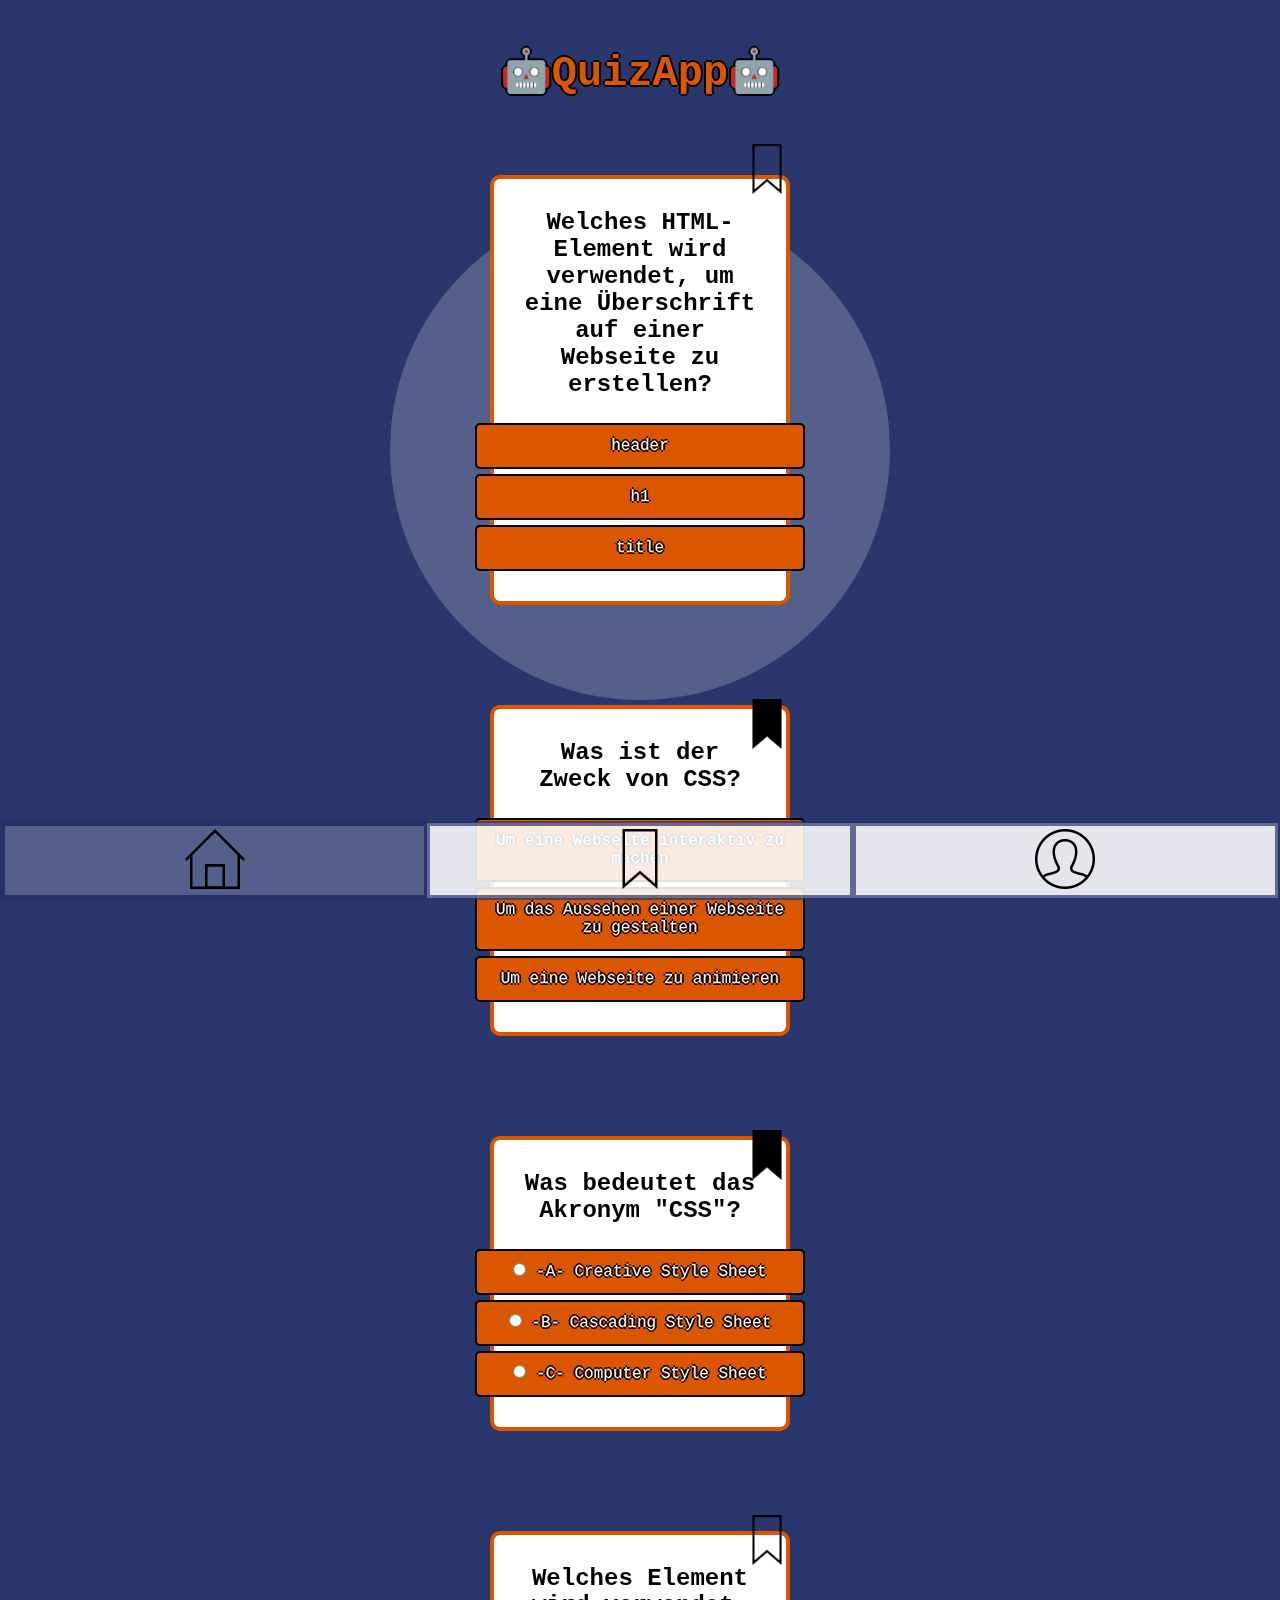
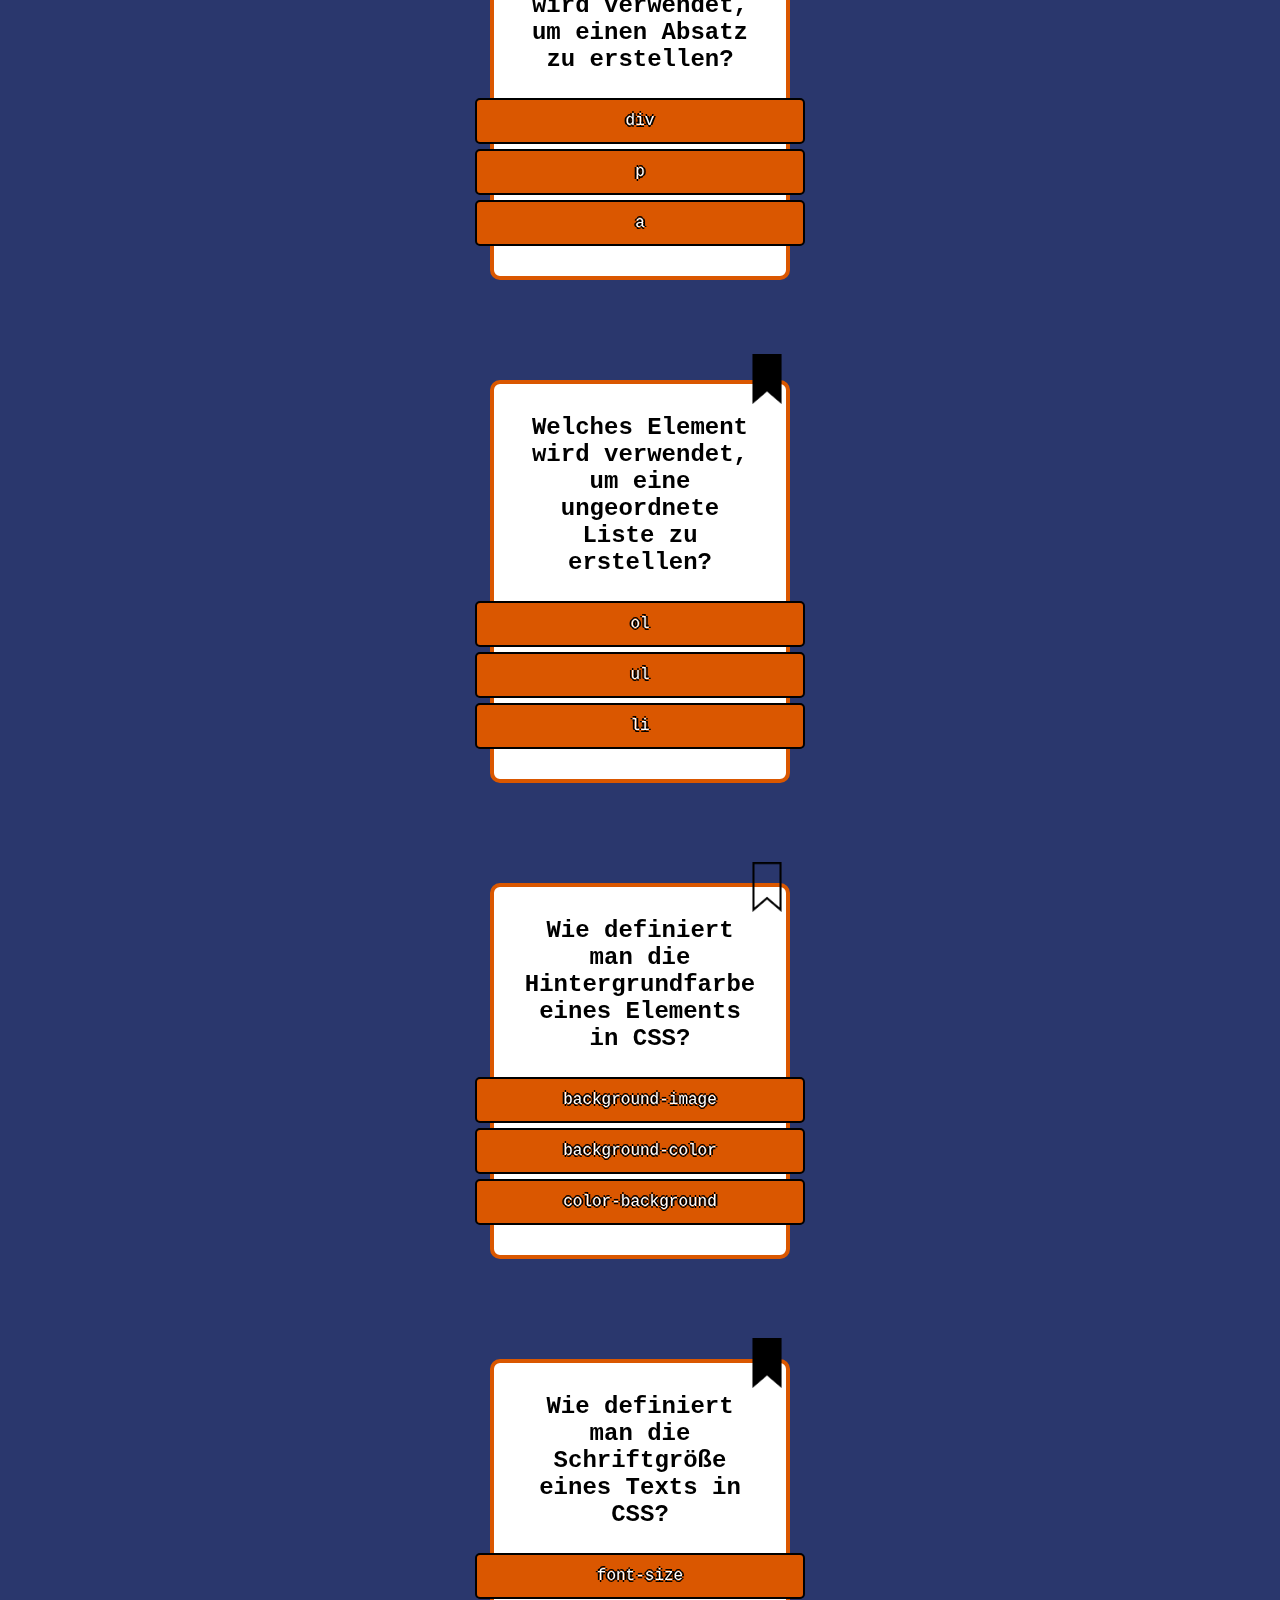
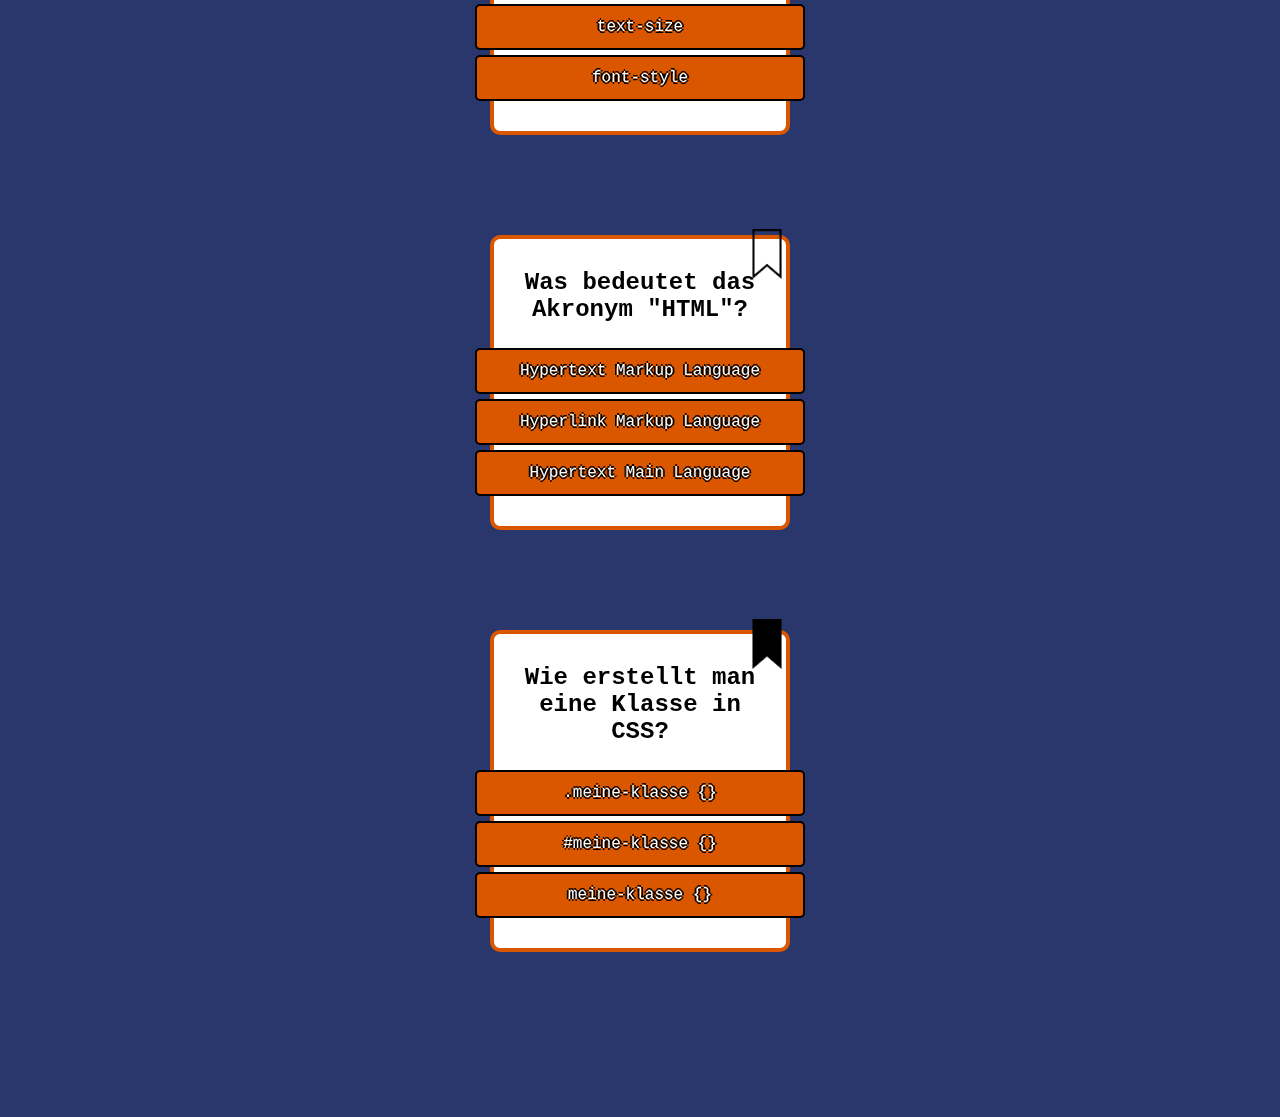
<file: index.html>
<!DOCTYPE html>
<html lang="en">
  <head>
    <meta charset="UTF-8" />
    <meta http-equiv="X-UA-Compatible" content="IE=edge" />
    <meta name="viewport" content="width=device-width, initial-scale=1.0" />
    <link rel="stylesheet" href="./html/css/styles.css" />
    <script src="#"></script>
    <title>QuizApp</title>
  </head>
  <body>

<div class="Circle"></div>

<header class="Sub">
  <h1 class="QuizApp">🤖QuizApp🤖</h1>
</header>

<section class="QuestionContainer">

  <div class="QuestionBox">
    <h2>Welches HTML-Element wird verwendet,
      um eine Überschrift auf einer Webseite zu erstellen?</h2>
      <div 
      class="question-card__image-wrapper">
      <img 
      src="./html/assets/navbar/iconbookmark.png" 
      alt="Bookmark Icon"
      class="bookmarkpng-Question"></a>
    </div>
    <button class="answerBox" >header</button>
    <button class="answerBox">h1</button>
    <button class="answerBox">title</button>
  </div>

  <div class="QuestionBox">
    <h2>Was ist der Zweck von CSS?</h2>
    <div 
      class="question-card__image-wrapper">
      <img 
      src="./html/assets/iconbookmark-black.png" 
      alt="Bookmark Icon black"
      class="bookmarkpng-Question2"></a>
    </div>
    <button class="answerBox" type="radio" name="question1">Um eine Webseite interaktiv zu machen</button>
    <button class="answerBox" type="radio" name="question1">Um das Aussehen einer Webseite zu gestalten</button>
    <button class="answerBox" type="radio" name="question1">Um eine Webseite zu animieren</button>
  </div>

  <div class="QuestionBox">
    <h2>Was bedeutet das Akronym "CSS"?</h2>
    <div class="question-card__image-wrapper">
      <img src="./html/assets/iconbookmark-black.png" alt="Bookmark Icon black" class="bookmarkpng-Question3">
    </div>
    <label class="answerBox"><input type="radio" name="css" value="Creative Style Sheet"> -A- Creative Style Sheet</label>
    <label class="answerBox"><input type="radio" name="css" value="Cascading Style Sheet"> -B- Cascading Style Sheet</label>
    <label class="answerBox"><input type="radio" name="css" value="Computer Style Sheet"> -C- Computer Style Sheet</label>
  </div>
  

  <div class="QuestionBox">
    <h2>Welches Element wird verwendet, um einen Absatz zu erstellen?</h2>
    <div 
      class="question-card__image-wrapper">
      <img 
      src="./html/assets/navbar/iconbookmark.png" 
      alt="Bookmark Icon"
      class="bookmarkpng-Question4"></a>
    </div>  
    <button class="answerBox"> div </button>
    <button class="answerBox"> p </button>
    <button class="answerBox"> a </button>
  </div>

  <div class="QuestionBox">
    <h2>Welches Element wird verwendet, 
      um eine ungeordnete Liste zu erstellen?</h2>
      <div 
      class="question-card__image-wrapper">
      <img 
      src="./html/assets/iconbookmark-black.png" 
      alt="Bookmark Icon black"
      class="bookmarkpng-Question5"></a>
    </div>
    <button class="answerBox"> ol </button>
    <button class="answerBox"> ul </button>
    <button class="answerBox"> li </button>
  </div>

  <div class="QuestionBox">
    <h2>Wie definiert man die Hintergrundfarbe eines Elements in CSS?</h2>
    <div 
      class="question-card__image-wrapper">
      <img 
      src="./html/assets/navbar/iconbookmark.png" 
      alt="Bookmark Icon"
      class="bookmarkpng-Question6"></a>
    </div>
    <button class="answerBox">background-image</button>
    <button class="answerBox">background-color</button>
    <button class="answerBox">color-background</button>
  </div>

  <div class="QuestionBox">
    <h2>Wie definiert man die Schriftgröße eines Texts in CSS?</h2>
    <div 
      class="question-card__image-wrapper">
      <img 
      src="./html/assets/iconbookmark-black.png" 
      alt="Bookmark Icon black"
      class="bookmarkpng-Question7"></a>
    </div>
    <button class="answerBox">font-size</button>
    <button class="answerBox">text-size</button>
    <button class="answerBox">font-style</button>
  </div>

  <div class="QuestionBox">
    <h2>Was bedeutet das Akronym "HTML"?</h2>
    <div 
      class="question-card__image-wrapper">
      <img 
      src="./html/assets/navbar/iconbookmark.png" 
      alt="Bookmark Icon"
      class="bookmarkpng-Question8"></a>
    </div>
    <button class="answerBox">Hypertext Markup Language</button>
    <button class="answerBox">Hyperlink Markup Language</button>
    <button class="answerBox">Hypertext Main Language</button>
  </div>

  <div class="QuestionBox">
    <h2>Wie erstellt man eine Klasse in CSS?</h2>
    <div 
      class="question-card__image-wrapper">
      <img 
      src="./html/assets/iconbookmark-black.png" 
      alt="Bookmark Icon black"
      class="bookmarkpng-Question9"></a>
    </div>
    <button class="answerBox">.meine-klasse {}</button>
    <button class="answerBox">#meine-klasse {}</button>
    <button class="answerBox">meine-klasse {}</button>
  </div>

</section>

<footer class="footer">

<nav class="navbar">

  <ul class="navbar-list">

  <li class="navbar-list-item">
    <a href="index.html">
      <img src="./html/assets/navbar/iconhome.png" 
      alt="Home Icon"
      class="homepng"></a>
  </li>

  <li class="navbar-list-item navbar-list-item-strong">
    <a href="indexbookmarks.html">
    <img src="./html/assets/navbar/iconbookmark.png" 
    alt="Bookmark Icon"
    class="bookmarkpng"></a>
  </li>

  <li class="navbar-list-item navbar-list-item-strong"><a href="indexprofil.html">
    <img src="./html/assets/navbar/iconuser.png"
    alt="User Icon"
    class="userpng"></a>
  </li>
  
  </ul>

</nav>

</footer>

    </div>
  </body>
</html>
</file>
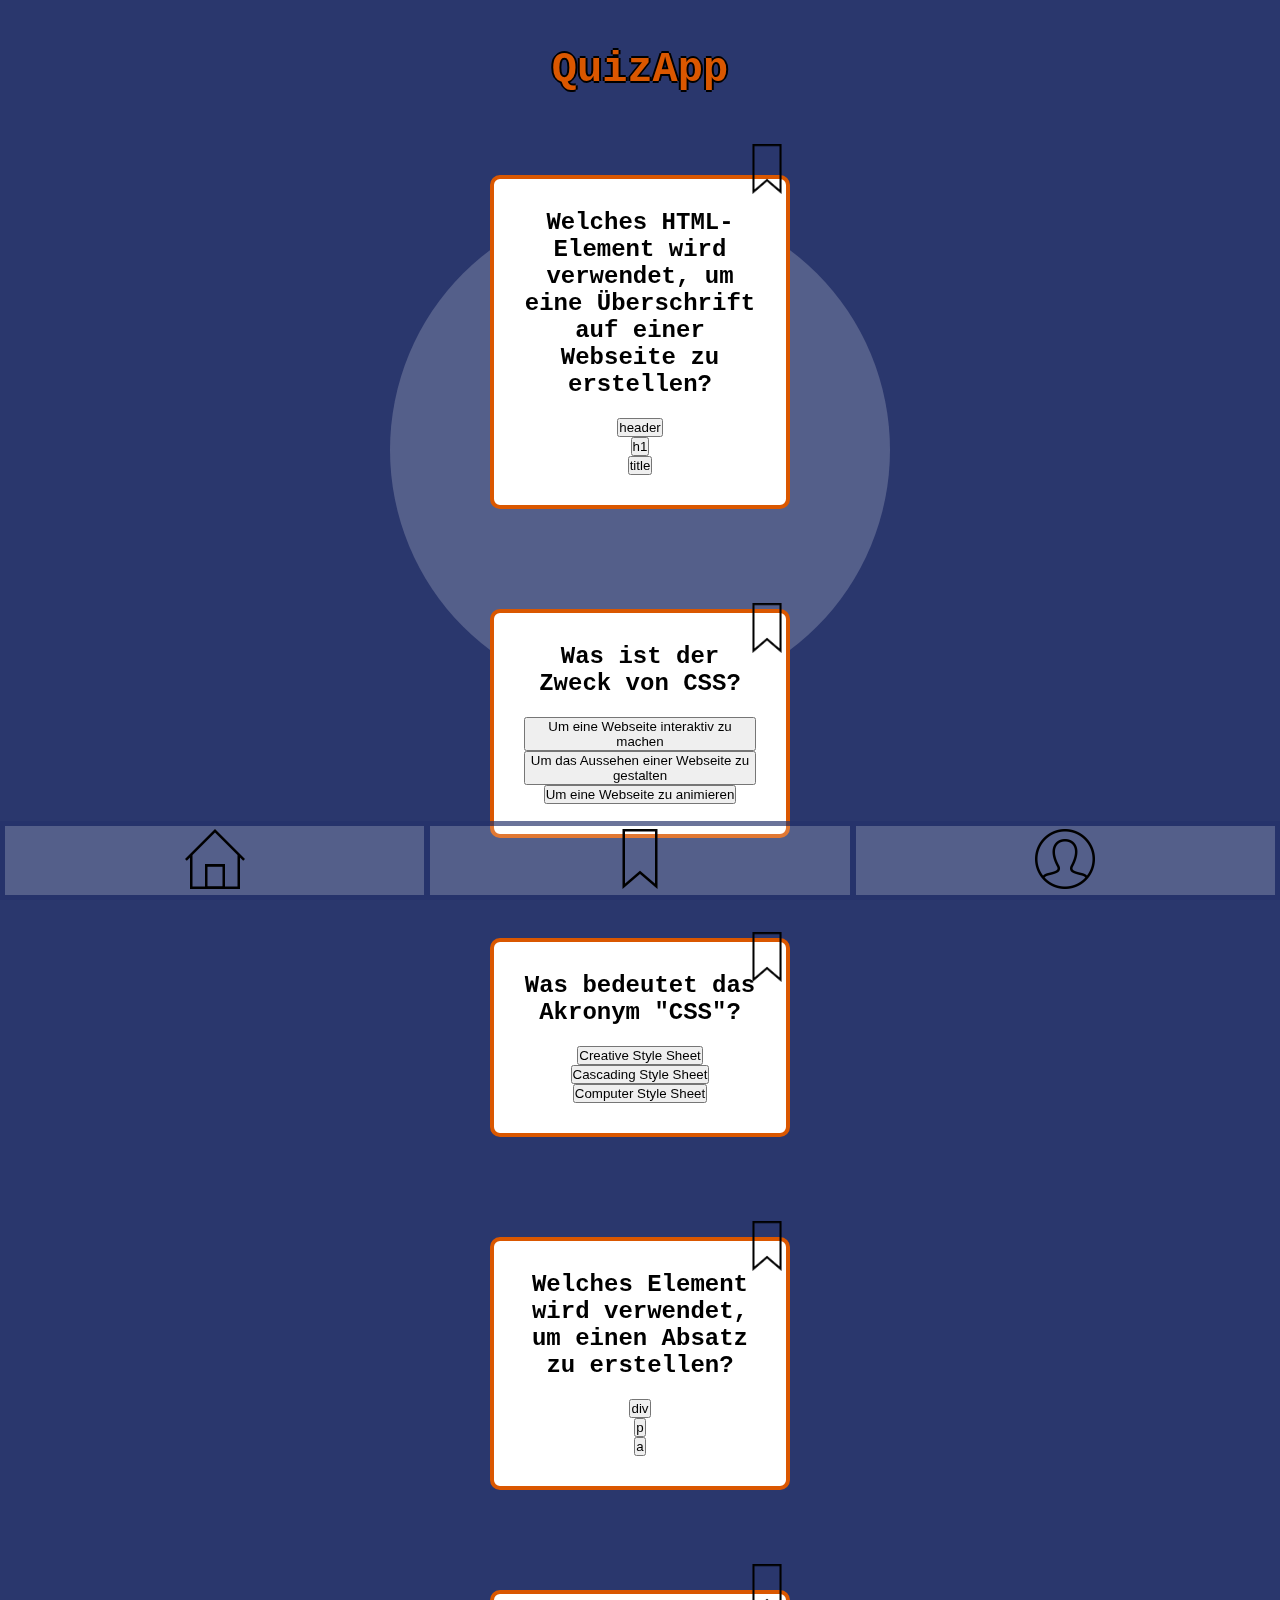
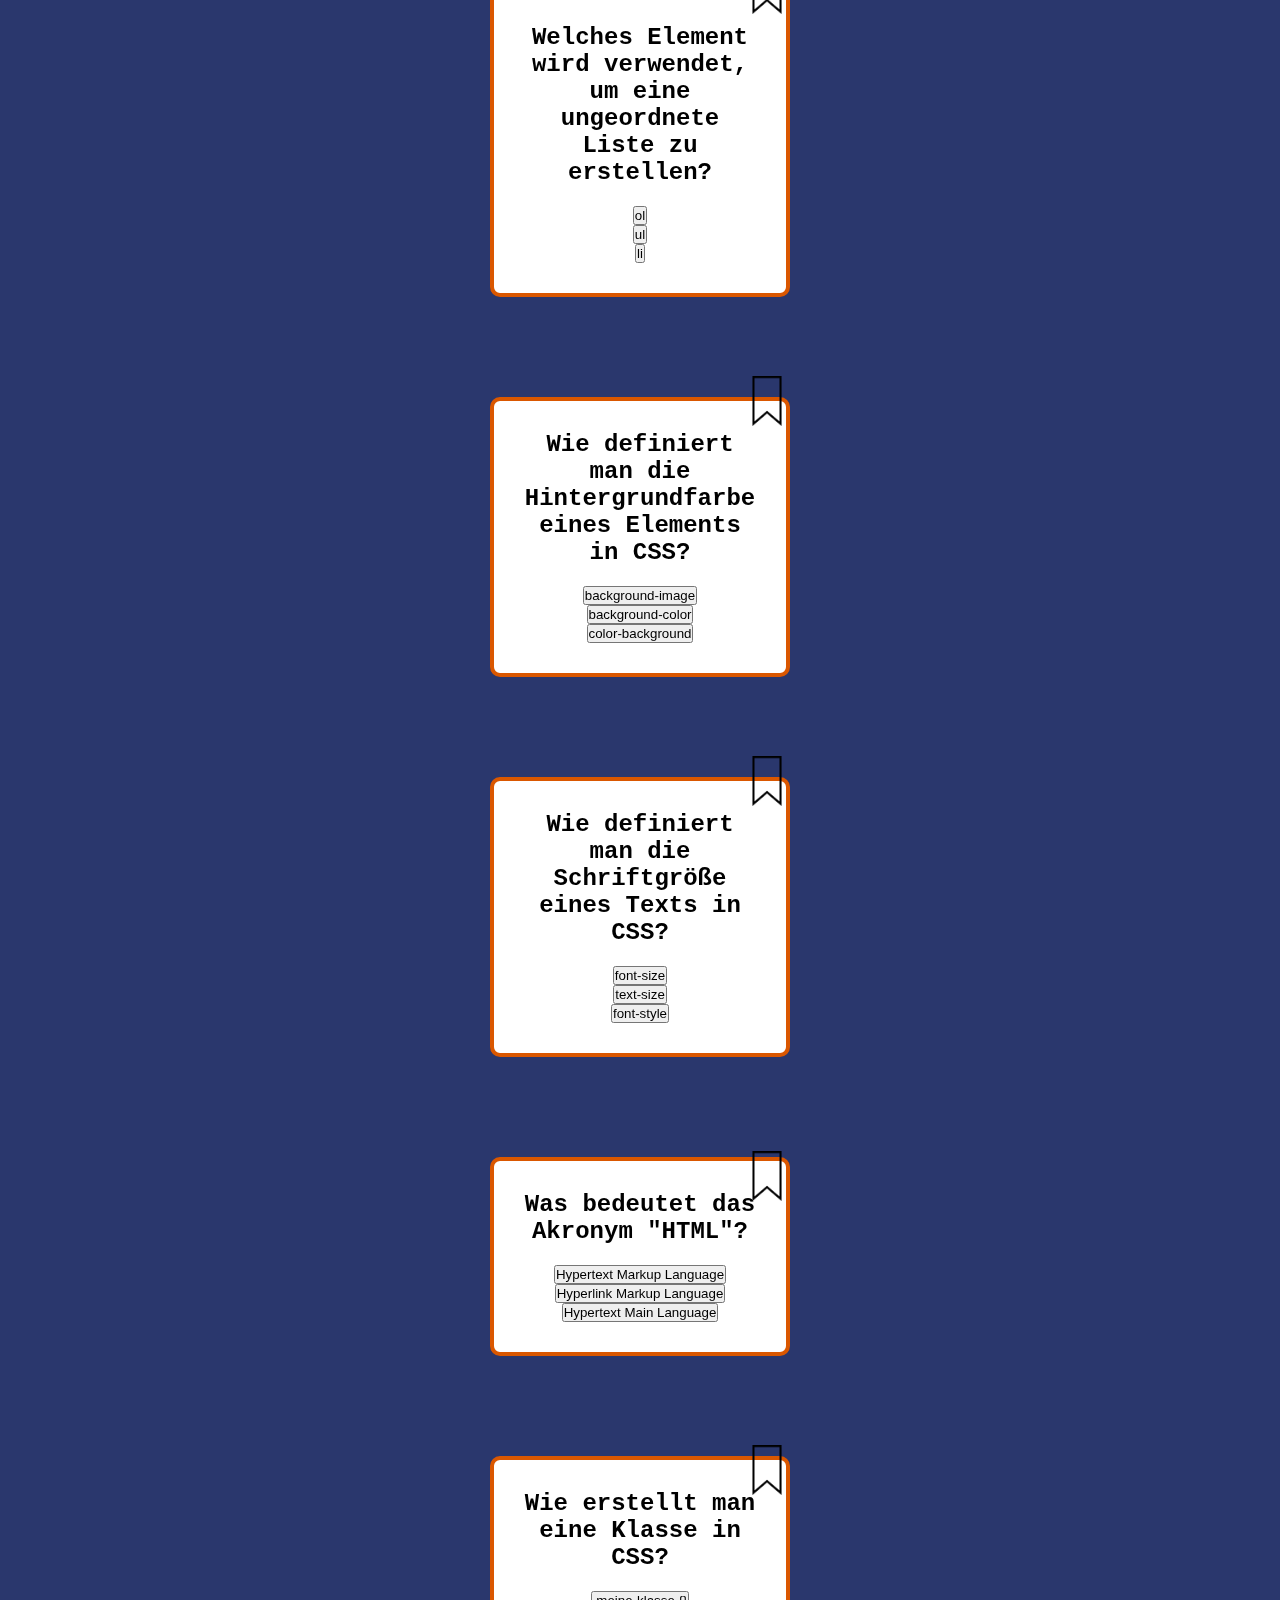
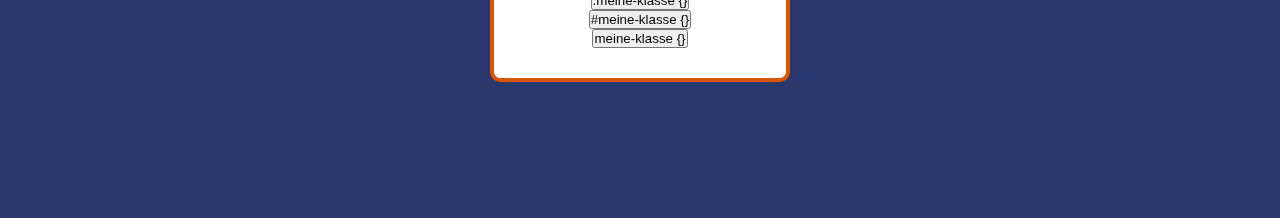
<file: html/index.html>
<!DOCTYPE html>
<html lang="en">
  <head>
    <meta charset="UTF-8" />
    <meta http-equiv="X-UA-Compatible" content="IE=edge" />
    <meta name="viewport" content="width=device-width, initial-scale=1.0" />
    <link rel="stylesheet" href="css/styles.css" />
    <title>QuizApp</title>
  </head>
  <body>

<div class="Circle"></div>

<header class="Sub">
  <h1 class="QuizApp">QuizApp</h1>
</header>

<section class="QuestionContainer">

  <div class="QuestionBox">
    <h2>Welches HTML-Element wird verwendet,
      um eine Überschrift auf einer Webseite zu erstellen?</h2>
      <div 
      class="question-card__image-wrapper">
      <img 
      src="./assets/navbar/iconbookmark.png" 
      alt="Bookmark Icon"
      class="bookmarkpng-Question"></a>
    </div>
    <button class="AnswerBox">header</button>
    <button class="AnswerBox">h1</button>
    <button class="AnswerBox">title</button>
  </div>

  <div class="QuestionBox">
    <h2>Was ist der Zweck von CSS?</h2>
    <div 
      class="question-card__image-wrapper">
      <img 
      src="./assets/navbar/iconbookmark.png" 
      alt="Bookmark Icon"
      class="bookmarkpng-Question2"></a>
    </div>
    <button class="AnswerBox">Um eine Webseite interaktiv zu machen</button>
    <button class="AnswerBox">Um das Aussehen einer Webseite zu gestalten</button>
    <button class="AnswerBox">Um eine Webseite zu animieren</button>
  </div>

  <div class="QuestionBox">
    <h2>Was bedeutet das Akronym "CSS"?</h2>
    <div 
      class="question-card__image-wrapper">
      <img 
      src="./assets/navbar/iconbookmark.png" 
      alt="Bookmark Icon"
      class="bookmarkpng-Question3"></a>
    </div>
    <button class="AnswerBox">Creative Style Sheet</button>
    <button class="AnswerBox">Cascading Style Sheet </button>
    <button class="AnswerBox">Computer Style Sheet</button>
  </div>

  <div class="QuestionBox">
    <h2>Welches Element wird verwendet, um einen Absatz zu erstellen?</h2>
    <div 
      class="question-card__image-wrapper">
      <img 
      src="./assets/navbar/iconbookmark.png" 
      alt="Bookmark Icon"
      class="bookmarkpng-Question4"></a>
    </div>  
    <button class="AnswerBox"> div </button>
    <button class="AnswerBox"> p </button>
    <button class="AnswerBox"> a </button>
  </div>

  <div class="QuestionBox">
    <h2>Welches Element wird verwendet, 
      um eine ungeordnete Liste zu erstellen?</h2>
      <div 
      class="question-card__image-wrapper">
      <img 
      src="./assets/navbar/iconbookmark.png" 
      alt="Bookmark Icon"
      class="bookmarkpng-Question5"></a>
    </div>
    <button class="AnswerBox"> ol </button>
    <button class="AnswerBox"> ul </button>
    <button class="AnswerBox"> li </button>
  </div>

  <div class="QuestionBox">
    <h2>Wie definiert man die Hintergrundfarbe eines Elements in CSS?</h2>
    <div 
      class="question-card__image-wrapper">
      <img 
      src="./assets/navbar/iconbookmark.png" 
      alt="Bookmark Icon"
      class="bookmarkpng-Question6"></a>
    </div>
    <button class="AnswerBox">background-image</button>
    <button class="AnswerBox">background-color</button>
    <button class="AnswerBox">color-background</button>
  </div>

  <div class="QuestionBox">
    <h2>Wie definiert man die Schriftgröße eines Texts in CSS?</h2>
    <div 
      class="question-card__image-wrapper">
      <img 
      src="./assets/navbar/iconbookmark.png" 
      alt="Bookmark Icon"
      class="bookmarkpng-Question7"></a>
    </div>
    <button class="AnswerBox">font-size</button>
    <button class="AnswerBox">text-size</button>
    <button class="AnswerBox">font-style</button>
  </div>

  <div class="QuestionBox">
    <h2>Was bedeutet das Akronym "HTML"?</h2>
    <div 
      class="question-card__image-wrapper">
      <img 
      src="./assets/navbar/iconbookmark.png" 
      alt="Bookmark Icon"
      class="bookmarkpng-Question8"></a>
    </div>
    <button class="AnswerBox">Hypertext Markup Language</button>
    <button class="AnswerBox">Hyperlink Markup Language</button>
    <button class="AnswerBox">Hypertext Main Language</button>
  </div>

  <div class="QuestionBox">
    <h2>Wie erstellt man eine Klasse in CSS?</h2>
    <div 
      class="question-card__image-wrapper">
      <img 
      src="./assets/navbar/iconbookmark.png" 
      alt="Bookmark Icon"
      class="bookmarkpng-Question9"></a>
    </div>
    <button class="AnswerBox">.meine-klasse {}</button>
    <button class="AnswerBox">#meine-klasse {}</button>
    <button class="AnswerBox">meine-klasse {}</button>
  </div>

</section>

<footer class="footer">

<nav class="navbar">

  <ul class="navbar-list">

  <li class="navbar-list-item">
    <a href="#">
      <img src="./assets/navbar/iconhome.png" 
      alt="Home Icon"
      class="homepng"></a>
  </li>

  <li class="navbar-list-item stark">
    <a href="#">
    <img src="./assets/navbar/iconbookmark.png" 
    alt="Bookmark Icon"
    class="bookmarkpng"></a>
  </li>

  <li class="navbar-list-item stark"><a href="#">
    <img src="./assets/navbar/iconuser.png"
    alt="User Icon"
    class="userpng"></a>
  </li>
  
  </ul>

</nav>

</footer>

    </div>
  </body>
</html>
</file>
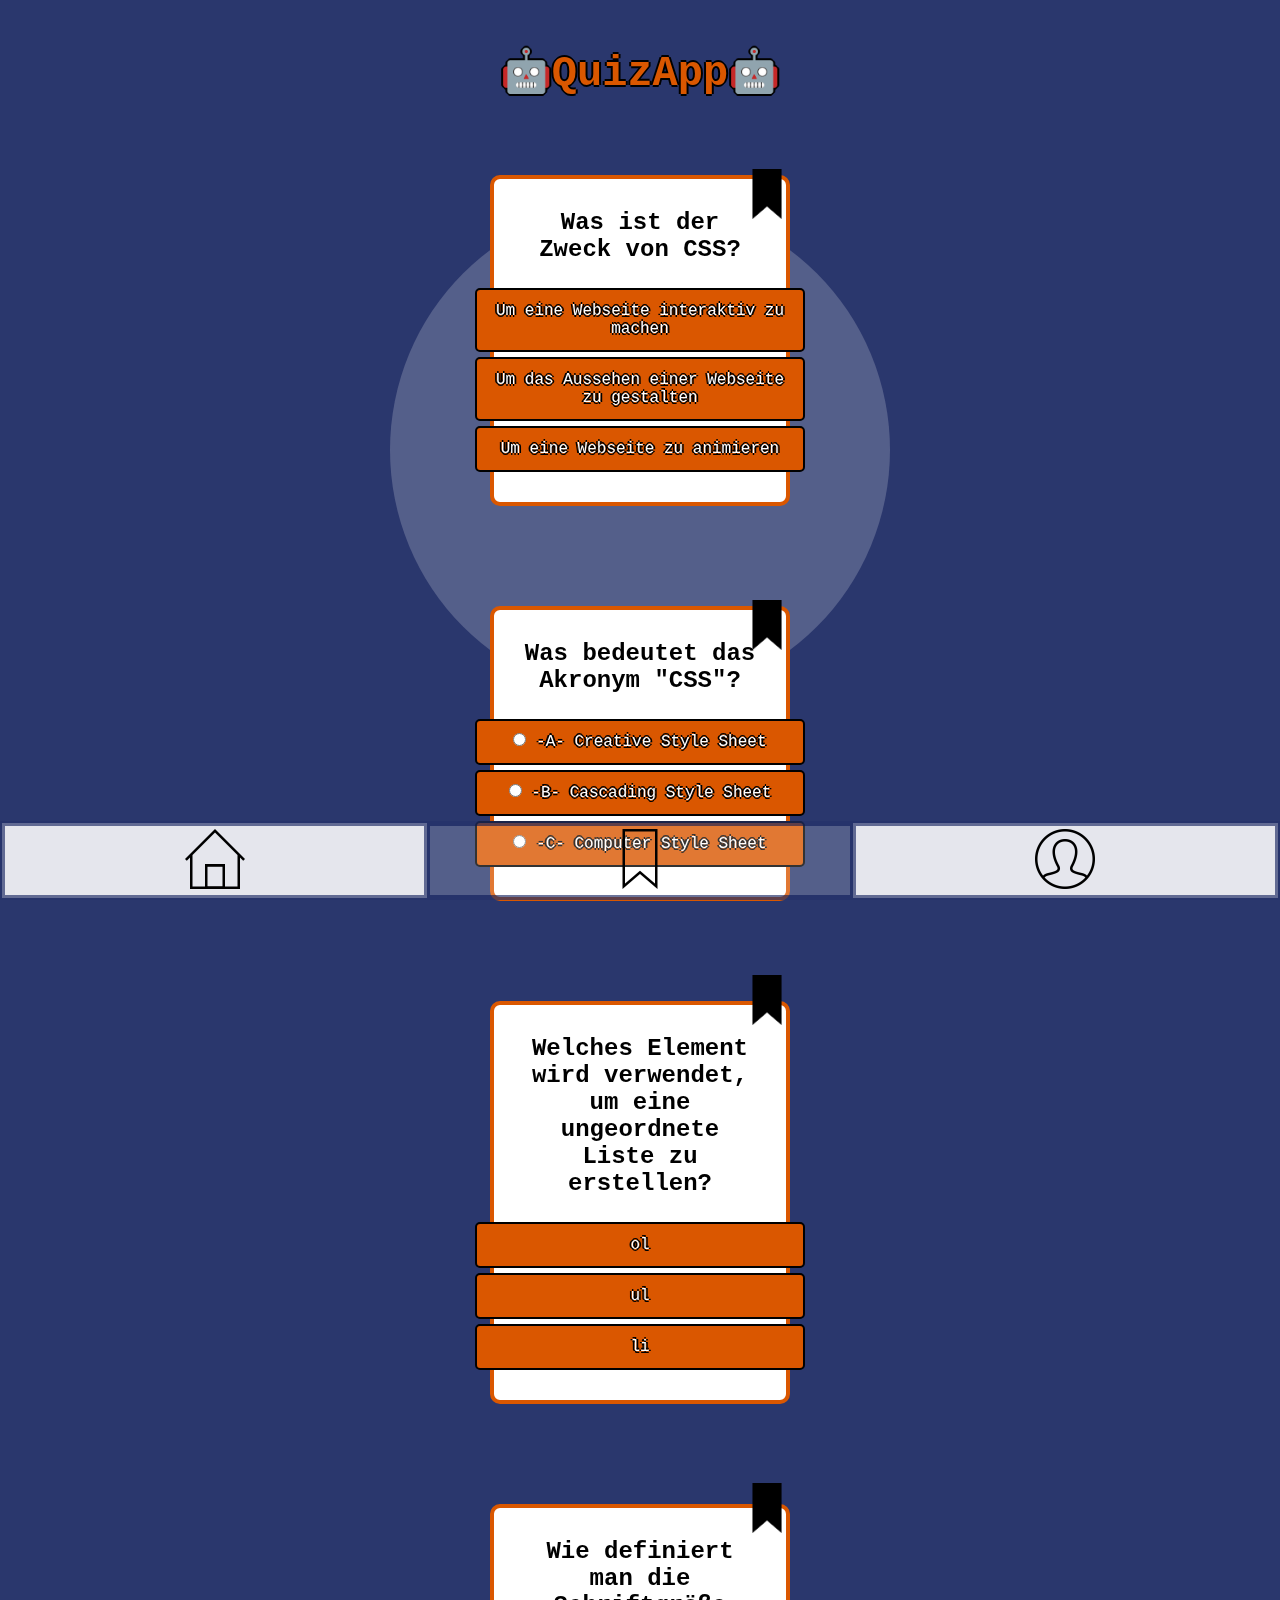
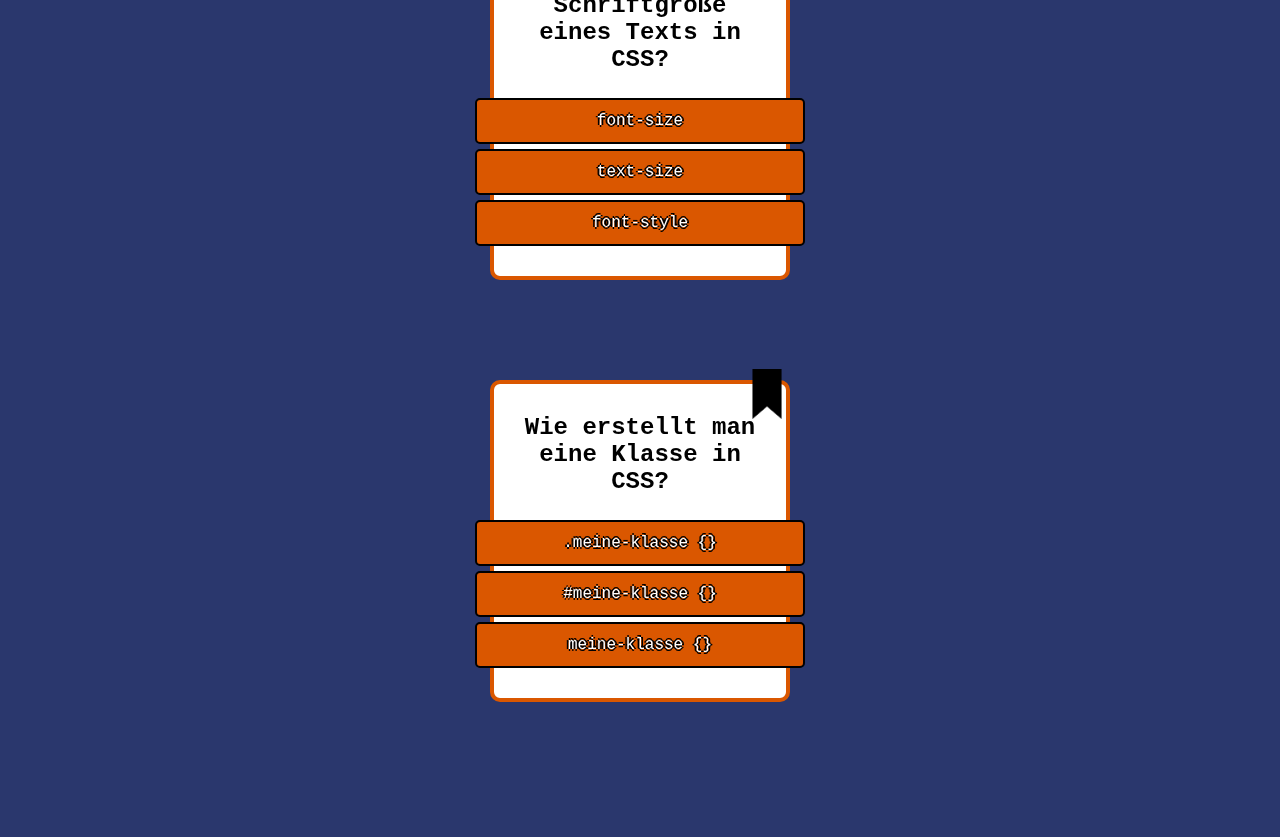
<file: indexbookmarks.html>
<!DOCTYPE html>
<html lang="en">
  <head>
    <meta charset="UTF-8" />
    <meta http-equiv="X-UA-Compatible" content="IE=edge" />
    <meta name="viewport" content="width=device-width, initial-scale=1.0" />
    <link rel="stylesheet" href="./html/css/styles.css" />
    <script src="#"></script>
    <title>QuizApp</title>
  </head>
  <body>
    <div class="Circle"></div>

    <header class="Sub">
      <h1 class="QuizApp">🤖QuizApp🤖</h1>
    </header>

    <section class="QuestionContainer">

    <div class="QuestionBox">
        <h2>Was ist der Zweck von CSS?</h2>
        <div 
          class="question-card__image-wrapper">
          <img 
          src="./html/assets/iconbookmark-black.png" 
          alt="Bookmark Icon black"
          class="bookmarkpng-Question2"></a>
        </div>
        <button class="answerBox" type="radio" name="question1">Um eine Webseite interaktiv zu machen</button>
        <button class="answerBox" type="radio" name="question1">Um das Aussehen einer Webseite zu gestalten</button>
        <button class="answerBox" type="radio" name="question1">Um eine Webseite zu animieren</button>
      </div>
    
      <div class="QuestionBox">
        <h2>Was bedeutet das Akronym "CSS"?</h2>
        <div class="question-card__image-wrapper">
          <img src="./html/assets/iconbookmark-black.png" alt="Bookmark Icon black" class="bookmarkpng-Question3">
        </div>
        <label class="answerBox"><input type="radio" name="css" value="Creative Style Sheet"> -A- Creative Style Sheet</label>
        <label class="answerBox"><input type="radio" name="css" value="Cascading Style Sheet"> -B- Cascading Style Sheet</label>
        <label class="answerBox"><input type="radio" name="css" value="Computer Style Sheet"> -C- Computer Style Sheet</label>
      </div>
      
      <div class="QuestionBox">
        <h2>Welches Element wird verwendet, 
          um eine ungeordnete Liste zu erstellen?</h2>
          <div 
          class="question-card__image-wrapper">
          <img 
          src="./html/assets/iconbookmark-black.png" 
          alt="Bookmark Icon black"
          class="bookmarkpng-Question5"></a>
        </div>
        <button class="answerBox"> ol </button>
        <button class="answerBox"> ul </button>
        <button class="answerBox"> li </button>
      </div>


  <div class="QuestionBox">
    <h2>Wie definiert man die Schriftgröße eines Texts in CSS?</h2>
    <div 
      class="question-card__image-wrapper">
      <img 
      src="./html/assets/iconbookmark-black.png" 
      alt="Bookmark Icon black"
      class="bookmarkpng-Question7"></a>
    </div>
    <button class="answerBox">font-size</button>
    <button class="answerBox">text-size</button>
    <button class="answerBox">font-style</button>
  </div>


  <div class="QuestionBox">
    <h2>Wie erstellt man eine Klasse in CSS?</h2>
    <div 
      class="question-card__image-wrapper">
      <img 
      src="./html/assets/iconbookmark-black.png" 
      alt="Bookmark Icon black"
      class="bookmarkpng-Question9"></a>
    </div>
    <button class="answerBox">.meine-klasse {}</button>
    <button class="answerBox">#meine-klasse {}</button>
    <button class="answerBox">meine-klasse {}</button>
  </div>

    </section>
    <footer class="footer">

        <nav class="navbar">
        
          <ul class="navbar-list">
        
          <li class="navbar-list-item navbar-list-item-strong">
            <a href="index.html">
              <img src="./html/assets/navbar/iconhome.png" 
              alt="Home Icon"
              class="homepng"></a>
          </li>
        
          <li class="navbar-list-item">
            <a href="indexbookmarks.html">
            <img src="./html/assets/navbar/iconbookmark.png" 
            alt="Bookmark Icon"
            class="bookmarkpng"></a>
          </li>
        
          <li class="navbar-list-item navbar-list-item-strong"><a href="indexprofil.html">
            <img src="./html/assets/navbar/iconuser.png"
            alt="User Icon"
            class="userpng"></a>
          </li>
          
          </ul>
        
        </nav>
        
        </footer>
  </body>
</html>
</file>
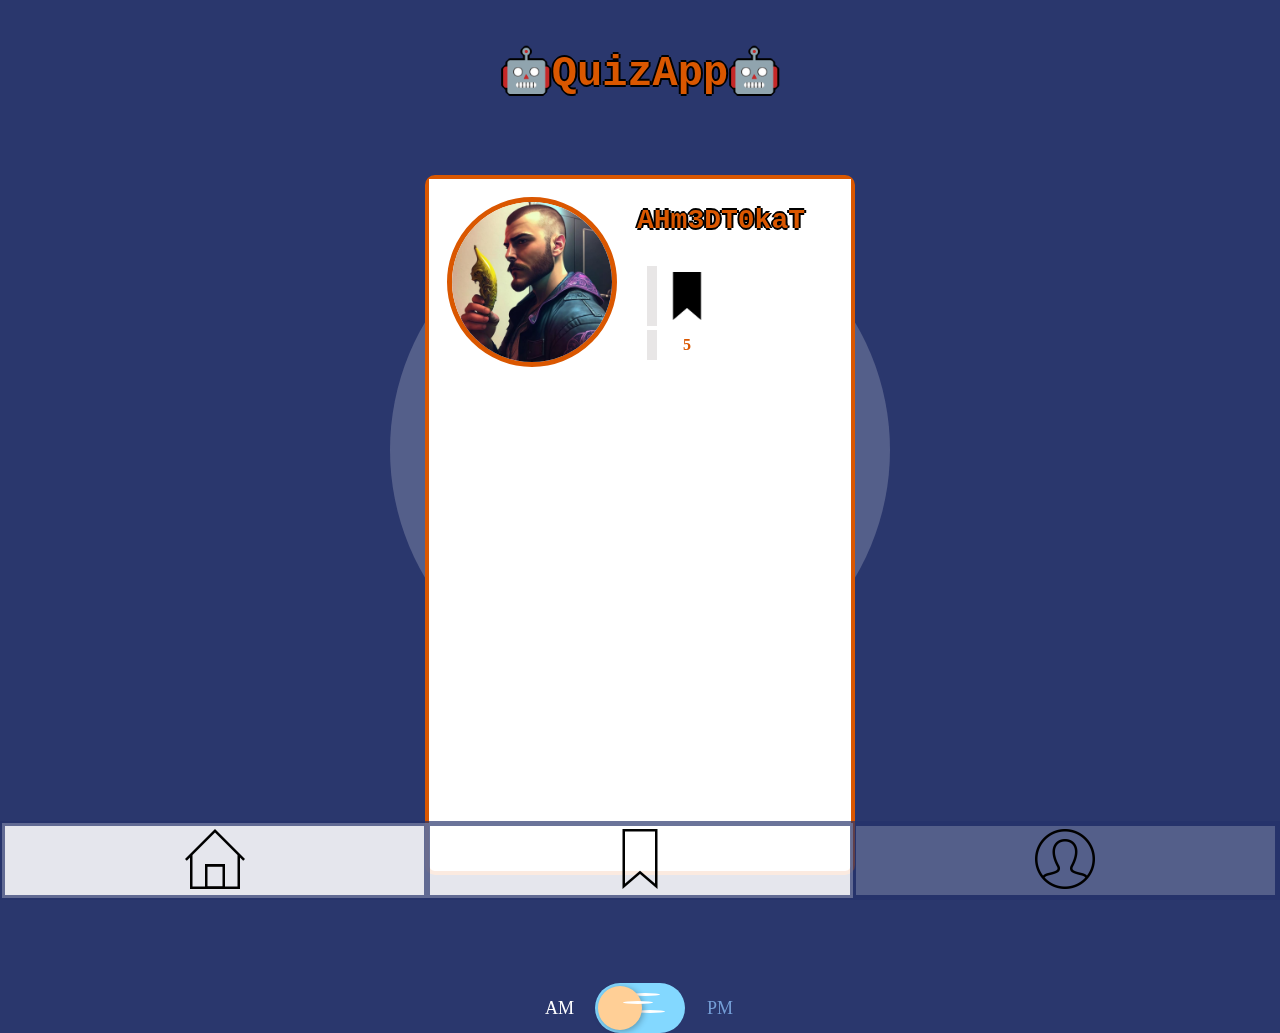
<file: indexprofil.html>
<!DOCTYPE html>
<html lang="en">
  <head>
    <meta charset="UTF-8" />
    <meta http-equiv="X-UA-Compatible" content="IE=edge" />
    <meta name="viewport" content="width=device-width, initial-scale=1.0" />

    <link rel="stylesheet" href="./html/css/profil.css" />
    <link rel="stylesheet" href="./html/css/night-shift-button.css" />
    <script src="#"></script>
    <title>QuizApp</title>
  </head>
  <body>
    <div class="Circle"></div>

    <header class="Sub">
      <h1 class="QuizApp">🤖QuizApp🤖</h1>
    </header>

    <section class="QuestionContainer">
      <div class="QuestionBox">
        <div class="img-box">
          <img src="./html/assets/pics/aipicture.JPG" class="user-img" />
          <div class="profile-name-box">
            <h1 class="profile-name">AHm3DT0kaT</h1>
            <img
              src="./html/assets/iconbookmark-black.png"
              class="bookmark-total"
            />
            <p class="bookmark-total"><strong>5</strong></p>
          </div>
          <div class="toggleWrapper">
            <input type="checkbox" class="dn" id="dn" />
            <label for="dn" class="toggle">
              <span class="toggle__handler">
                <span class="crater crater--1"></span>
                <span class="crater crater--2"></span>
                <span class="crater crater--3"></span>
              </span>
              <span class="star star--1"></span>
              <span class="star star--2"></span>
              <span class="star star--3"></span>
              <span class="star star--4"></span>
              <span class="star star--5"></span>
              <span class="star star--6"></span>
            </label>
          </div>
        </div>
      </div>
    </section>

    <footer class="footer">
      <nav class="navbar">
        <ul class="navbar-list">
          <li class="navbar-list-item navbar-list-item-strong">
            <a href="index.html">
              <img
                src="./html/assets/navbar/iconhome.png"
                alt="Home Icon"
                class="homepng"
            /></a>
          </li>

          <li class="navbar-list-item navbar-list-item-strong">
            <a href="indexbookmarks.html">
              <img
                src="./html/assets/navbar/iconbookmark.png"
                alt="Bookmark Icon"
                class="bookmarkpng"
            /></a>
          </li>

          <li class="navbar-list-item">
            <a href="indexprofil.html">
              <img
                src="./html/assets/navbar/iconuser.png"
                alt="User Icon"
                class="userpng"
            /></a>
          </li>
        </ul>
      </nav>
    </footer>
  </body>
</html>
</file>
<file: html/css/styles.css>
@import "global.css";

.QuestionContainer {
  display: flex;
  flex-direction: column;
  align-items: center;
  margin-top: 100px;
}

.QuestionBox {
  width: 300px;
  border: solid 4px #da5700;
  border-radius: 10px;
  background-color: white;
  padding: 30px;
  margin-bottom: 20px;
  display: flex;
  flex-direction: column;
  justify-content: center;
  align-items: center;
  margin-bottom: 100px;
}

.answerBox {
  width: 330px;
  font-size: 16px;
  padding: 12px;
  margin-top: 5px;
  color: white;
  background-color: rgb(218, 87, 0);
  border: 2px solid black;
  border-radius: 5px;
  cursor: pointer;
  font-family: Consolas, monaco, monospace;
  text-shadow: -2px 0 black, 0 2px black, 2px 0 black, 0 -2px black;
  text-align: center;
}

.Circle {
  position: fixed;
  width: 500px;
  height: 500px;
  background-color: rgba(255, 255, 255, 0.2);
  border-radius: 50%;
  left: 50%;
  top: 50%;
  transform: translate(-50%, -50%);
  z-index: -1;
}

/* Überschrift */
.QuizApp {
  font-size: 42px;
  width: 350px;
  height: 75px;
  color: rgb(218, 87, 0);
  text-align: center;
  padding-top: 46px;
  font-family: Consolas, monaco, monospace;
}
h2 {
  text-align: center;
  font-family: Consolas, monaco, monospace;
  margin-bottom: 20px;
}

.homepng {
  width: 60px;
}
.userpng {
  width: 60px;
}
.bookmarkpng {
  width: 60px;
}
.footer {
  border: solid rgba(9, 24, 86, 0.6) 2px;
  background-color: rgba(255, 255, 255, 0.2);
  width: 100%;
  position: fixed;
  bottom: 0;
}
.navbar {
  height: 75px;
}
.navbar-list {
  height: 100%;
  list-style: none;
  display: flex;
  justify-content: space-evenly;
  align-items: center;
}
.navbar-list-item {
  border: solid rgba(9, 24, 86, 0.6) 3px;
  width: 100%;
  height: 100%;
  display: flex;
  justify-content: center;
  align-items: center;
}
.bookmarkpng-Question {
  width: 50px;
  position: absolute;
  top: -274px;
  right: -36px;
}

.question-card__image-wrapper {
  width: 100%;
  position: relative;
}
.bookmarkpng-Question2 {
  width: 50px;
  position: absolute;
  top: -114px;
  right: -36px;
}
.bookmarkpng-Question3 {
  width: 50px;
  position: absolute;
  top: -114px;
  right: -36px;
}
.bookmarkpng-Question4 {
  width: 50px;
  position: absolute;
  top: -178px;
  right: -36px;
}
.bookmarkpng-Question5 {
  width: 50px;
  position: absolute;
  top: -242px;
  right: -36px;
}
.bookmarkpng-Question6 {
  width: 50px;
  position: absolute;
  top: -210px;
  right: -36px;
}
.bookmarkpng-Question7 {
  width: 50px;
  position: absolute;
  top: -210px;
  right: -36px;
}
.bookmarkpng-Question8 {
  width: 50px;
  position: absolute;
  top: -114px;
  right: -36px;
}
.bookmarkpng-Question9 {
  width: 50px;
  position: absolute;
  top: -146px;
  right: -36px;
}
.navbar-list-item-strong {
  background-color: rgba(255, 255, 255, 0.85);
}

@media only screen and (max-width: 375px) {
  .Circle {
    width: 415px;
    height: 415px;
  }

  .QuizApp {
    font-size: 42px;
  }
}
</file>
<file: html/css/profil.css>
@import "global.css";

.QuizApp {
  font-size: 42px;
  width: 350px;
  height: 75px;
  color: rgb(218, 87, 0);
  text-align: center;
  padding-top: 46px;
  font-family: Consolas, monaco, monospace;
}

.Circle {
  position: fixed;
  width: 500px;
  height: 500px;
  background-color: rgba(255, 255, 255, 0.2);
  border-radius: 50%;
  left: 50%;
  top: 50%;
  transform: translate(-50%, -50%);
  z-index: -1;
}

.QuestionContainer {
  display: flex;
  flex-direction: column;
  flex-wrap: wrap;
  align-items: center;
  margin-top: 100px;
}

.QuestionBox {
  height: 700px;
  width: 430px;
  border: solid 4px #da5700;
  border-radius: 10px;
  background-color: white;
  margin-bottom: 20px;
  margin-bottom: 100px;
}

.img-box {
  display: flex;
  align-items: center;
  border: solid 18px rgb(255, 255, 255);
  margin-bottom: 480px;
  width: 422px;
}

.user-img {
  width: 170px;
  border: solid 5px rgb(218, 87, 0);
  border-radius: 85px;
}
.profile-name {
  font-family: Consolas, monaco, monospace;
  color: #da5700;
  text-shadow: -2px 0 black, 0 2px black, 2px 0 black, 0 -2px black;
  font-size: 28px;
  text-align: center;
  margin-left: 20px;
  margin-bottom: 5;
  margin-bottom: 30px;
}
.bookmark-total {
  margin-left: 30px;
  padding: 6px;
  border-left: 10px solid rgba(16, 2, 2, 0.097);
  width: 70px;
  text-align: center;
  color: #da5700;
}
.homepng {
  width: 60px;
}
.userpng {
  width: 60px;
}
.bookmarkpng {
  width: 60px;
}
.footer {
  border: solid rgba(9, 24, 86, 0.6) 2px;
  background-color: rgba(255, 255, 255, 0.2);
  width: 100%;
  position: fixed;
  bottom: 0;
}
.navbar {
  height: 75px;
}
.navbar-list {
  height: 100%;
  list-style: none;
  display: flex;
  justify-content: space-evenly;
  align-items: center;
}
.navbar-list-item {
  border: solid rgba(9, 24, 86, 0.6) 3px;
  width: 100%;
  height: 100%;
  display: flex;
  justify-content: center;
  align-items: center;
}
.navbar-list-item-strong {
  background-color: rgba(255, 255, 255, 0.85);
}
</file>
<file: html/css/night-shift-button.css>
.toggleWrapper {
  position: absolute;
  top: 112%;
  left: 50%;
  overflow: hidden;
  padding: 0 200px;
  transform: translate3d(-50%, -50%, 0);
  color: white;
}

.toggleWrapper input {
  position: absolute;
  left: -99em;
}

.toggle {
  cursor: pointer;
  display: inline-block;
  position: relative;
  width: 90px;
  height: 50px;
  background-color: #83d8ff;
  border-radius: 84px;
  transition: background-color 200ms cubic-bezier(0.445, 0.05, 0.55, 0.95);
}

.toggle:before {
  content: "AM";
  position: absolute;
  left: -50px;
  top: 15px;
  font-size: 18px;
}

.toggle:after {
  content: "PM";
  position: absolute;
  right: -48px;
  top: 15px;
  font-size: 18px;
  color: #749ed7;
}

.toggle__handler {
  display: inline-block;
  position: relative;
  z-index: 1;
  top: 3px;
  left: 3px;
  width: 44px;
  height: 44px;
  background-color: #ffcf96;
  border-radius: 50px;
  box-shadow: 0 2px 6px rgba(0, 0, 0, 0.3);
  transition: all 400ms cubic-bezier(0.68, -0.55, 0.265, 1.55);
  transform: rotate(-45deg);
}

.toggle__handler .crater {
  position: absolute;
  background-color: #e8cda5;
  opacity: 0;
  transition: opacity 200ms ease-in-out;
  border-radius: 100%;
}

.toggle__handler .crater--1 {
  top: 18px;
  left: 10px;
  width: 4px;
  height: 4px;
}

.toggle__handler .crater--2 {
  top: 28px;
  left: 22px;
  width: 6px;
  height: 6px;
}

.toggle__handler .crater--3 {
  top: 10px;
  left: 25px;
  width: 8px;
  height: 8px;
}

.star {
  position: absolute;
  background-color: #fff;
  transition: all 300ms cubic-bezier(0.445, 0.05, 0.55, 0.95);
  border-radius: 50%;
}

.star--1 {
  top: 10px;
  left: 35px;
  z-index: 0;
  width: 30px;
  height: 3px;
}

.star--2 {
  top: 18px;
  left: 28px;
  z-index: 1;
  width: 30px;
  height: 3px;
}

.star--3 {
  top: 27px;
  left: 40px;
  z-index: 0;
  width: 30px;
  height: 3px;
}

.star--4,
.star--5,
.star--6 {
  opacity: 0;
  transition: all 300ms 0 cubic-bezier(0.445, 0.05, 0.55, 0.95);
}

.star--4 {
  top: 16px;
  left: 11px;
  z-index: 0;
  width: 2px;
  height: 2px;
  transform: translate3d(3px, 0, 0);
}

.star--5 {
  top: 32px;
  left: 17px;
  z-index: 0;
  width: 3px;
  height: 3px;
  transform: translate3d(3px, 0, 0);
}

.star--6 {
  top: 36px;
  left: 28px;
  z-index: 0;
  width: 2px;
  height: 2px;
  transform: translate3d(3px, 0, 0);
}

input:checked + .toggle {
  background-color: #749dd6;
}

input:checked + .toggle:before {
  color: #749ed7;
}

input:checked + .toggle:after {
  color: #fff;
}

input:checked + .toggle .toggle__handler {
  background-color: #ffe5b5;
  transform: translate3d(40px, 0, 0) rotate(0);
}

input:checked + .toggle .toggle__handler .crater {
  opacity: 1;
}

input:checked + .toggle .star--1 {
  width: 2px;
  height: 2px;
}

input:checked + .toggle .star--2 {
  width: 4px;
  height: 4px;
  transform: translate3d(-5px, 0, 0);
}

input:checked + .toggle .star--3 {
  width: 2px;
  height: 2px;
  transform: translate3d(-7px, 0, 0);
}

input:checked + .toggle .star--4,
input:checked + .toggle .star--5,
input:checked + .toggle .star--6 {
  opacity: 1;
  transform: translate3d(0, 0, 0);
}

input:checked + .toggle .star--4 {
  transition: all 300ms 200ms cubic-bezier(0.445, 0.05, 0.55, 0.95);
}

input:checked + .toggle .star--5 {
  transition: all 300ms 300ms cubic-bezier(0.445, 0.05, 0.55, 0.95);
}

input:checked + .toggle .star--6 {
  transition: all 300ms 400ms cubic-bezier(0.445, 0.05, 0.55, 0.95);
}
</file>
